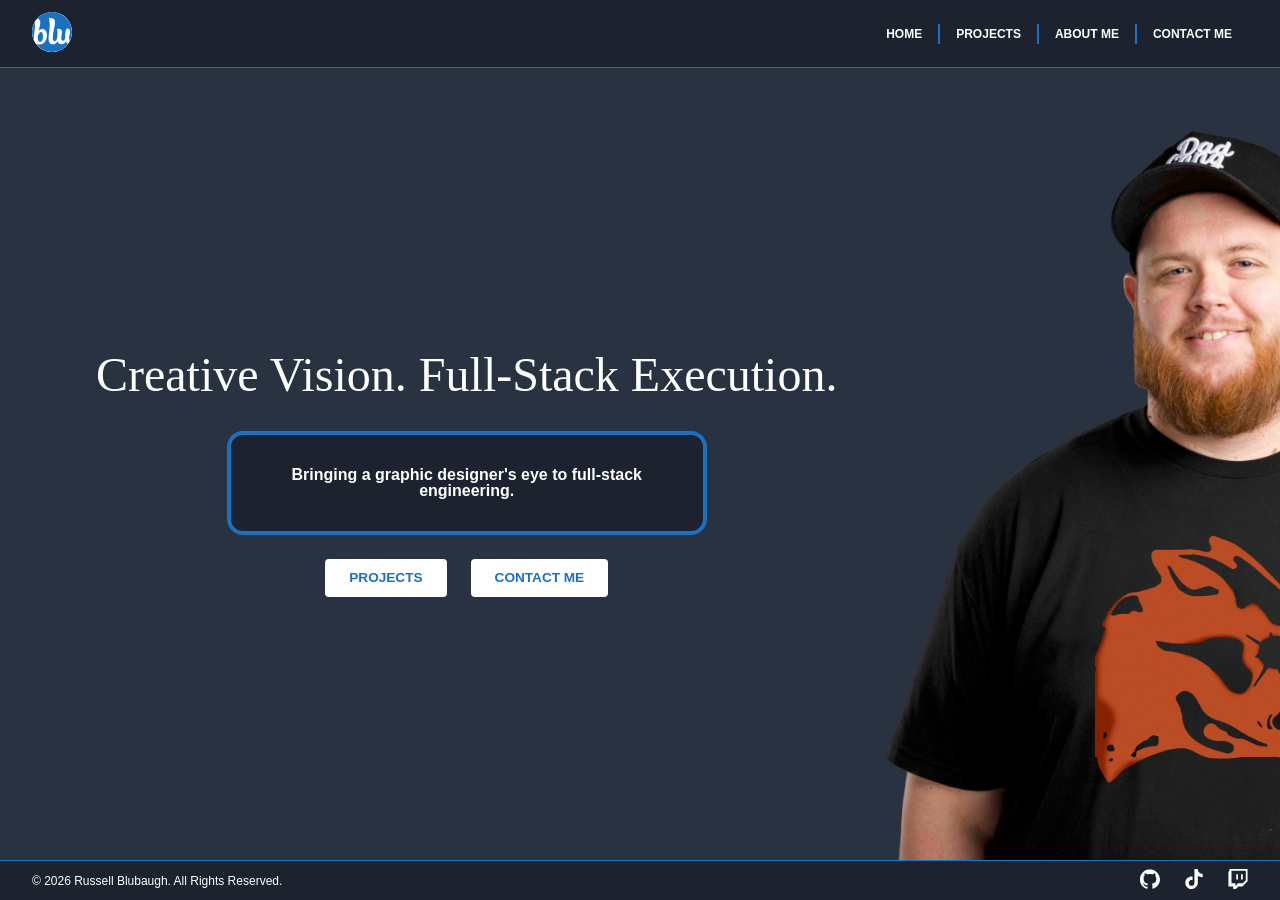
<file: index.html>
<!doctype html>
<html lang="en">
  <head>
    <meta charset="UTF-8" />
    <meta name="viewport" content="width=device-width, initial-scale=1.0" />
    <title>Home</title>
    <link rel="stylesheet" href="reset.css" />
    <link rel="stylesheet" href="style.css" />
  </head>
  <body>
    <!-------------------------Top Nav---------------------->
    <div>
      <header class="mainH">
        <a href="index.html"> <img src="img/blu.svg" alt="Blu Logo" /></a>
        <nav class="topNav">
          <a href="index.html"><span>Home</span></a>
          <a href="projects.html"><span>Projects</span></a>
          <a href="aboutme.html"><span>About Me</span></a>
          <a class="contact" href="contact.html"><span>Contact Me</span></a>
        </nav>
      </header>
    </div>
    <!-------------------------HOME PAGE---------------------->
    <div class="homePage">
      <div class="homeContent">
        <h1>Creative Vision. Full-Stack Execution.</h1>
        <h2 class="mySlogan">
          Bringing a graphic designer's eye to full-stack engineering.
        </h2>
        <div class="homeButtons">
          <a href="projects.html" class="btn bProject">Projects</a>
          <a href="contact.html" class="btn bContact">Contact Me</a>
        </div>
      </div>

      <div class="myPic">
        <img src="img/MeButSmaller.png" alt="RussellBlubaugh" />
      </div>
    </div>
    <!-------------------------FOOTER---------------------->
    <div class="theFoot">
      <footer>© 2026 Russell Blubaugh. All Rights Reserved.</footer>
      <div class="imgFlex">
        <a href="https://github.com/rblubaugh-cmp" target="_blank">
          <img src="./img/github-svgrepo-com.svg"
        /></a>
        <a href="https://www.tiktok.com/@proofsinpuddin" target="blank">
          <img src="./img/tiktok-svgrepo-com.svg"
        /></a>
        <a href="https://www.twitch.tv/bruhology_pod" target="blank">
          <img src="./img/twitch-svgrepo-com.svg"
        /></a>
      </div>
    </div>
  </body>
</html>
</file>
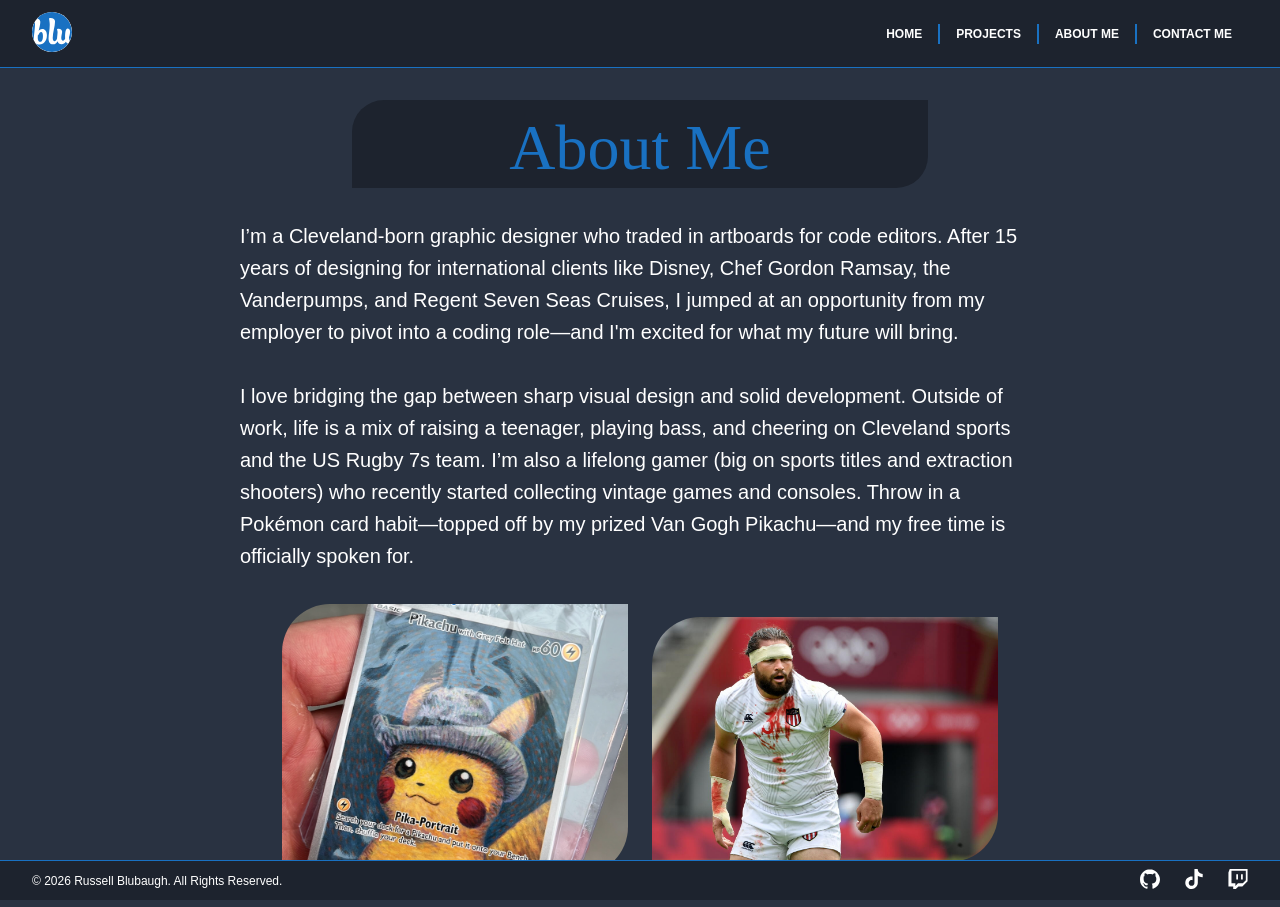
<file: aboutme.html>
<!doctype html>
<html lang="en">
  <head>
    <meta charset="UTF-8" />
    <meta name="viewport" content="width=device-width, initial-scale=1.0" />
    <title>About Me</title>
    <link rel="stylesheet" href="reset.css" />
    <link rel="stylesheet" href="style.css" />
  </head>
  <body>
    <!-------------------------Top Nav---------------------->
    <div>
      <header class="mainH">
        <a href="index.html"> <img src="img/blu.svg" alt="Blu Logo" /></a>
        <nav class="topNav">
          <a href="index.html"><span>Home</span></a>
          <a href="projects.html"><span>Projects</span></a>
          <a href="aboutme.html"><span>About Me</span></a>
          <a class="contact" href="contact.html"><span>Contact Me</span></a>
        </nav>
      </header>
    </div>

    <!-------------------------ABOUT ME---------------------->
    <div class="aboutMe">
      <h1>About Me</h1>
      <p>
        I’m a Cleveland-born graphic designer who traded in artboards for code
        editors. After 15 years of designing for international clients like
        Disney, Chef Gordon Ramsay, the Vanderpumps, and Regent Seven Seas
        Cruises, I jumped at an opportunity from my employer to pivot into a
        coding role—and I'm excited for what my future will bring.
        <br />
        <br />
        I love bridging the gap between sharp visual design and solid
        development. Outside of work, life is a mix of raising a teenager,
        playing bass, and cheering on Cleveland sports and the US Rugby 7s team.
        I’m also a lifelong gamer (big on sports titles and extraction shooters)
        who recently started collecting vintage games and consoles. Throw in a
        Pokémon card habit—topped off by my prized Van Gogh Pikachu—and my free
        time is officially spoken for.
      </p>
      <div class="aboutImg">
        <img src="./img/vangogh.png" alt="Van Gogh Pikachu" />
        <img id="rugby" src="./img/rugby.jpg" alt="US Flanker, Danny Barrett" />
      </div>
    </div>

    <!-------------------------FOOTER---------------------->
    <div class="theFoot">
      <footer>© 2026 Russell Blubaugh. All Rights Reserved.</footer>
      <div class="imgFlex">
        <a href="https://github.com/rblubaugh-cmp" target="_blank">
          <img src="./img/github-svgrepo-com.svg"
        /></a>
        <a href="https://www.tiktok.com/@proofsinpuddin" target="blank">
          <img src="./img/tiktok-svgrepo-com.svg"
        /></a>
        <a href="https://www.twitch.tv/bruhology_pod" target="blank">
          <img src="./img/twitch-svgrepo-com.svg"
        /></a>
      </div>
    </div>
  </body>
</html>
</file>
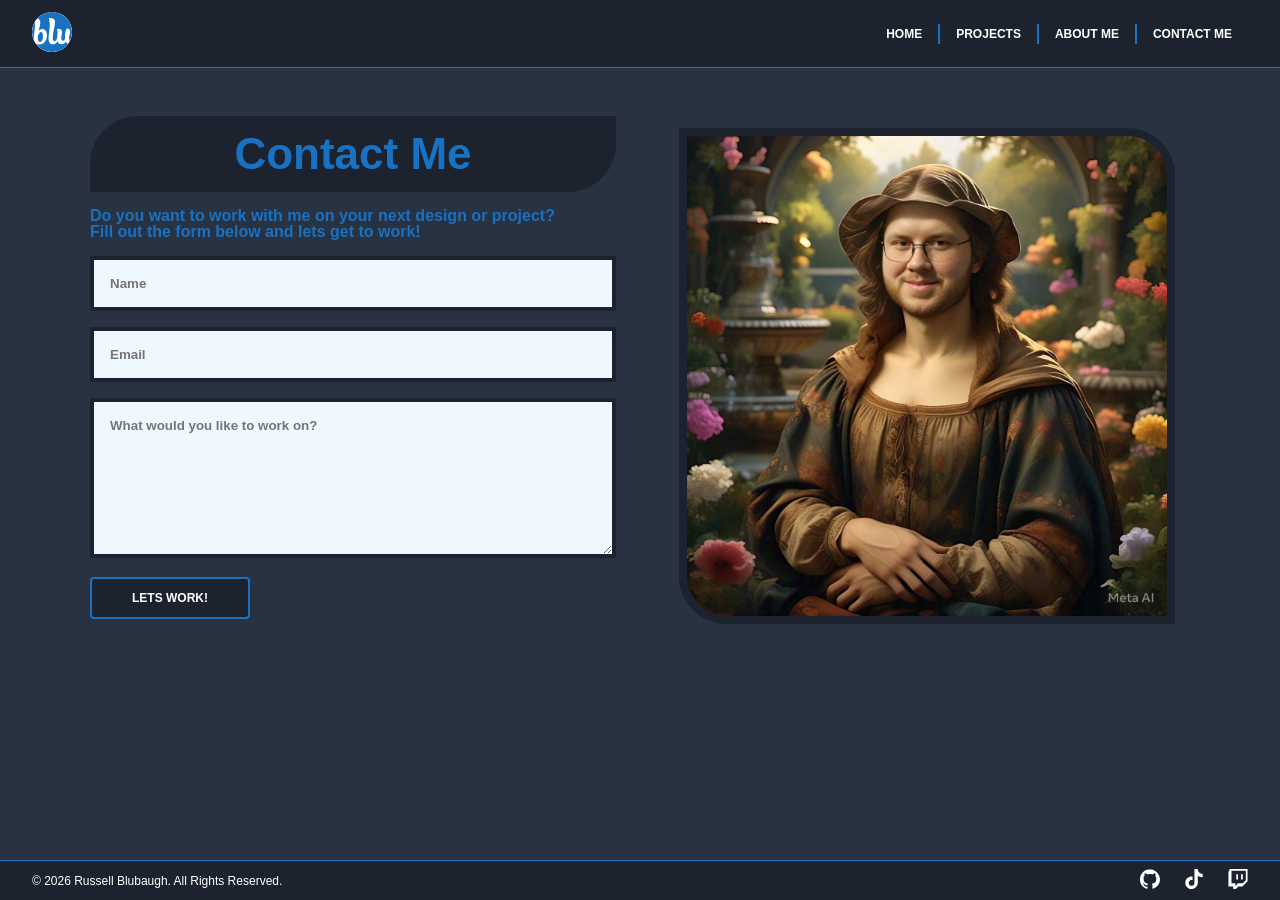
<file: contact.html>
<!doctype html>
<html lang="en">
  <head>
    <meta charset="UTF-8" />
    <meta name="viewport" content="width=device-width, initial-scale=1.0" />
    <title>Contact Me</title>
    <link rel="stylesheet" href="reset.css" />
    <link rel="stylesheet" href="style.css" />
  </head>
  <body>
    <!-------------------------Top Nav---------------------->
    <div>
      <header class="mainH">
        <a href="index.html"> <img src="img/blu.svg" alt="Blu Logo" /></a>
        <nav class="topNav">
          <a href="index.html"><span>Home</span></a>
          <a href="projects.html"><span>Projects</span></a>
          <a href="aboutme.html"><span>About Me</span></a>
          <a class="contact" href="contact.html"><span>Contact Me</span></a>
        </nav>
      </header>
    </div>

    <!-------------------------CONTACT ME---------------------->
    <div class="contactMe">
      <div class="formContainer">
        <div class="contactL">
          <h1>Contact Me</h1>
          <p>
            Do you want to work with me on your next design or project?
            <br />Fill out the form below and lets get to work!
          </p>
          <form action="submit.html">
            <div class="formBox">
              <label for="Name"></label>
              <input type="text" name="fullname" placeholder="Name" required />
            </div>
            <div class="formBox">
              <label for="Email"></label>
              <input type="text" name="email" placeholder="Email" required />
            </div>
            <div class="formBox">
              <label for="Message"></label>
              <textarea
                id="formMessage"
                type="text"
                name="message"
                placeholder="What would you like to work on?"
                required
              ></textarea>
            </div>
            <button type="submit" class="subButton">Lets Work!</button>
          </form>
        </div>
      </div>
      <img src="img/monarussell.jpg" alt="The Beautiful Mona Russell" />
    </div>

    <!-------------------------FOOTER---------------------->
    <div class="theFoot">
      <footer>© 2026 Russell Blubaugh. All Rights Reserved.</footer>
      <div class="imgFlex">
        <a href="https://github.com/rblubaugh-cmp" target="_blank">
          <img src="./img/github-svgrepo-com.svg"
        /></a>
        <a href="https://www.tiktok.com/@proofsinpuddin" target="blank">
          <img src="./img/tiktok-svgrepo-com.svg"
        /></a>
        <a href="https://www.twitch.tv/bruhology_pod" target="blank">
          <img src="./img/twitch-svgrepo-com.svg"
        /></a>
      </div>
    </div>
  </body>
</html>
</file>
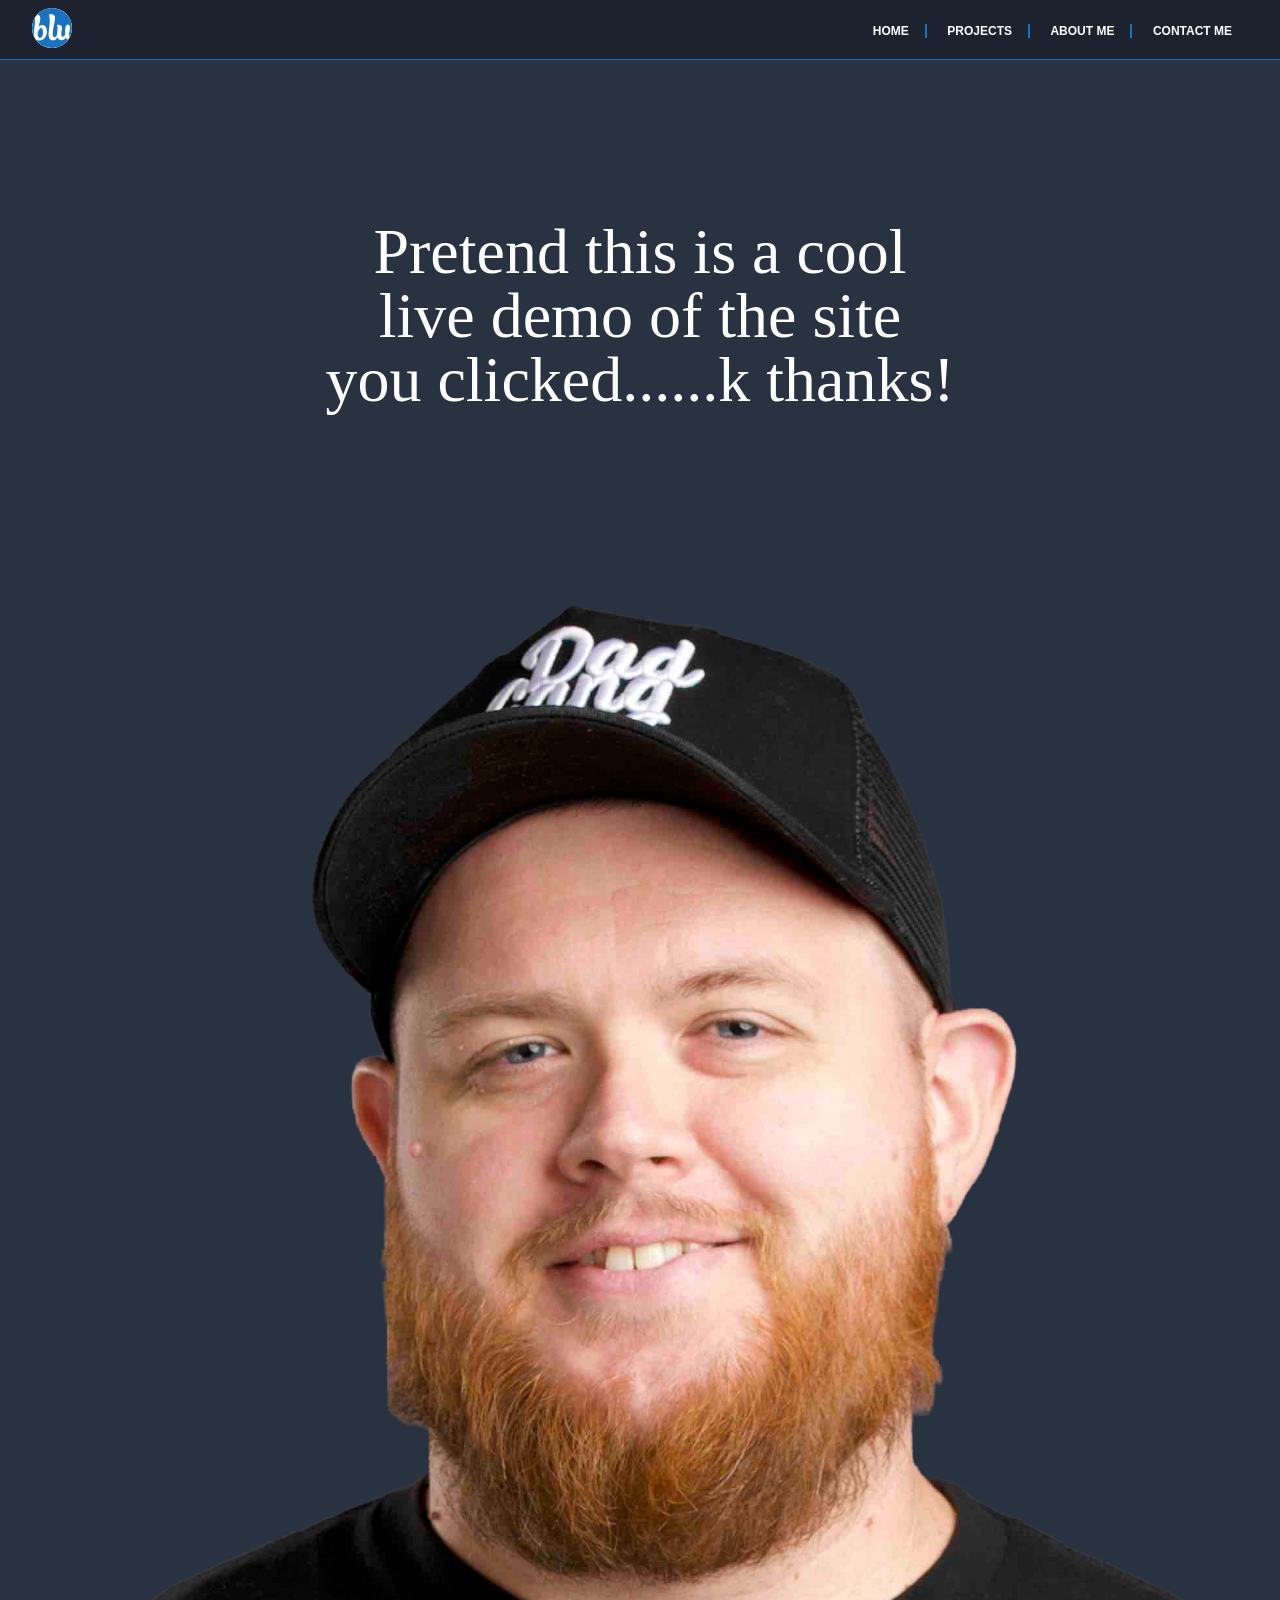
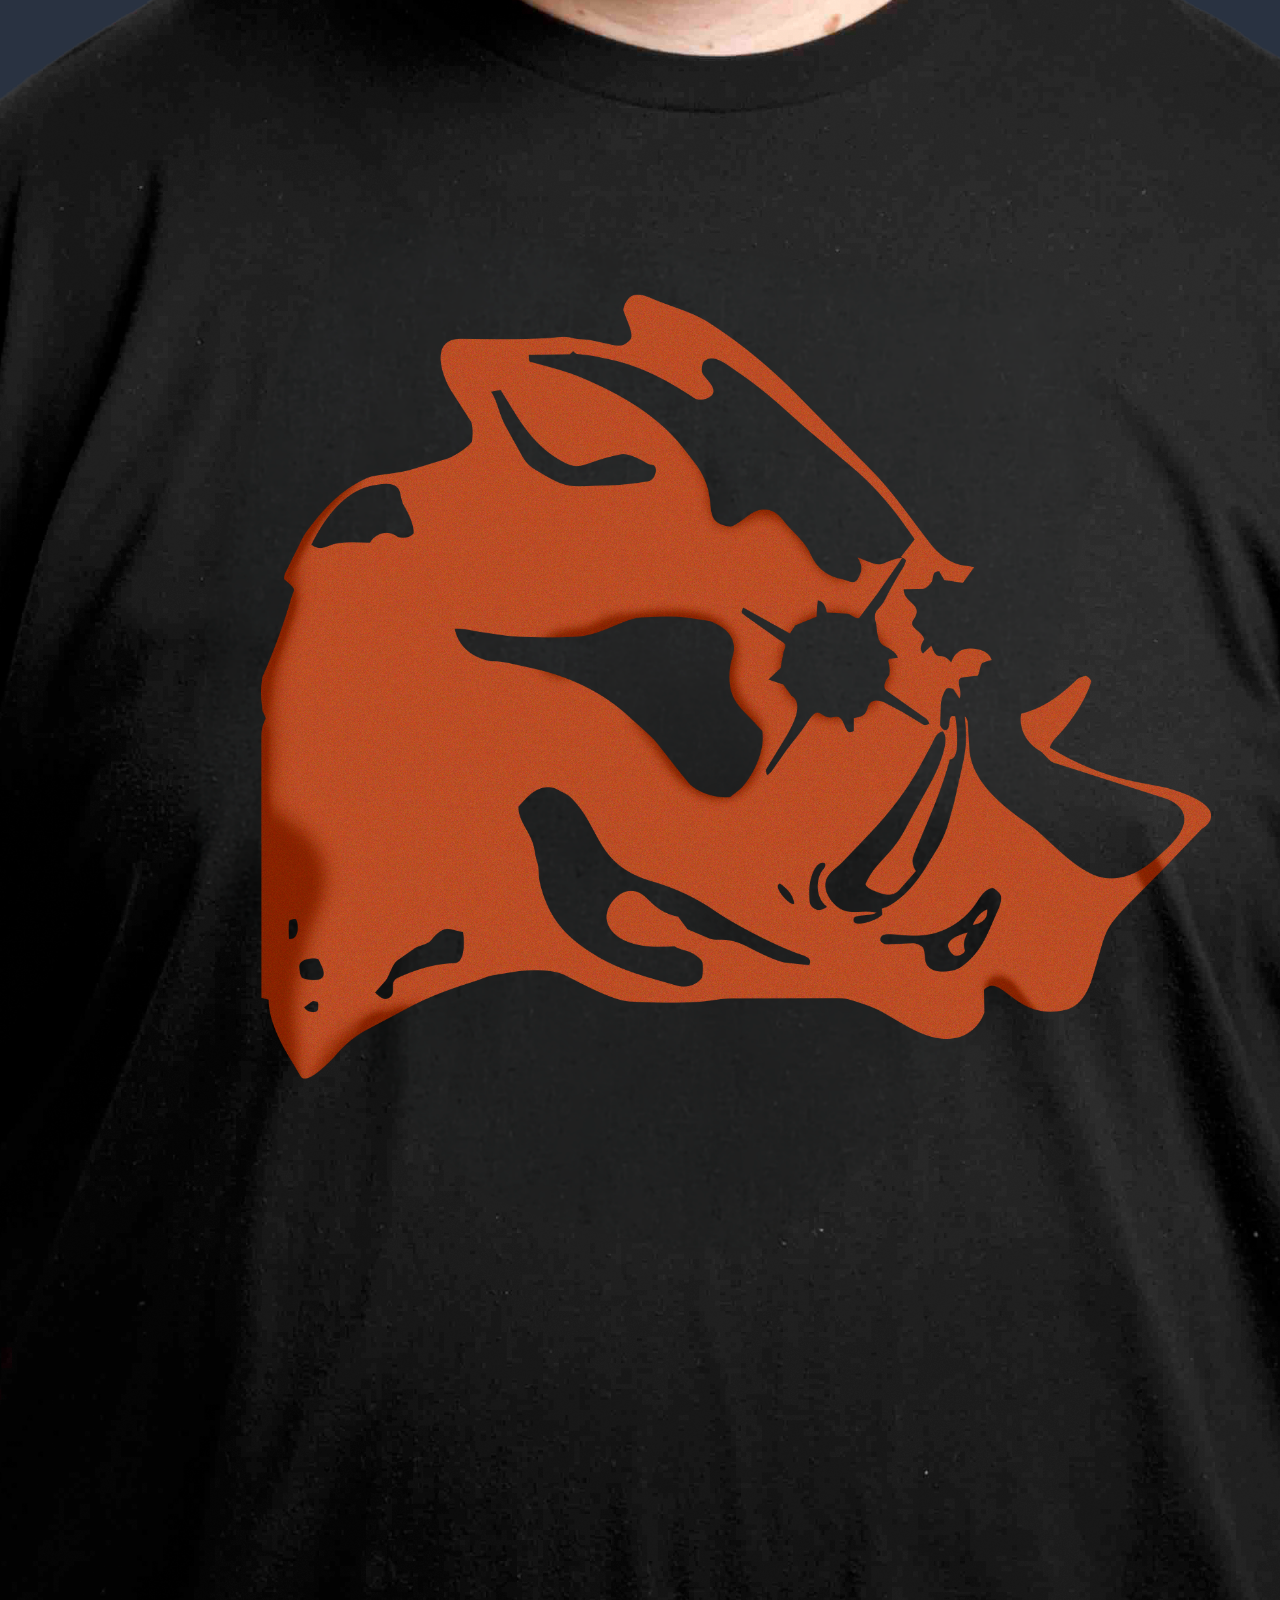
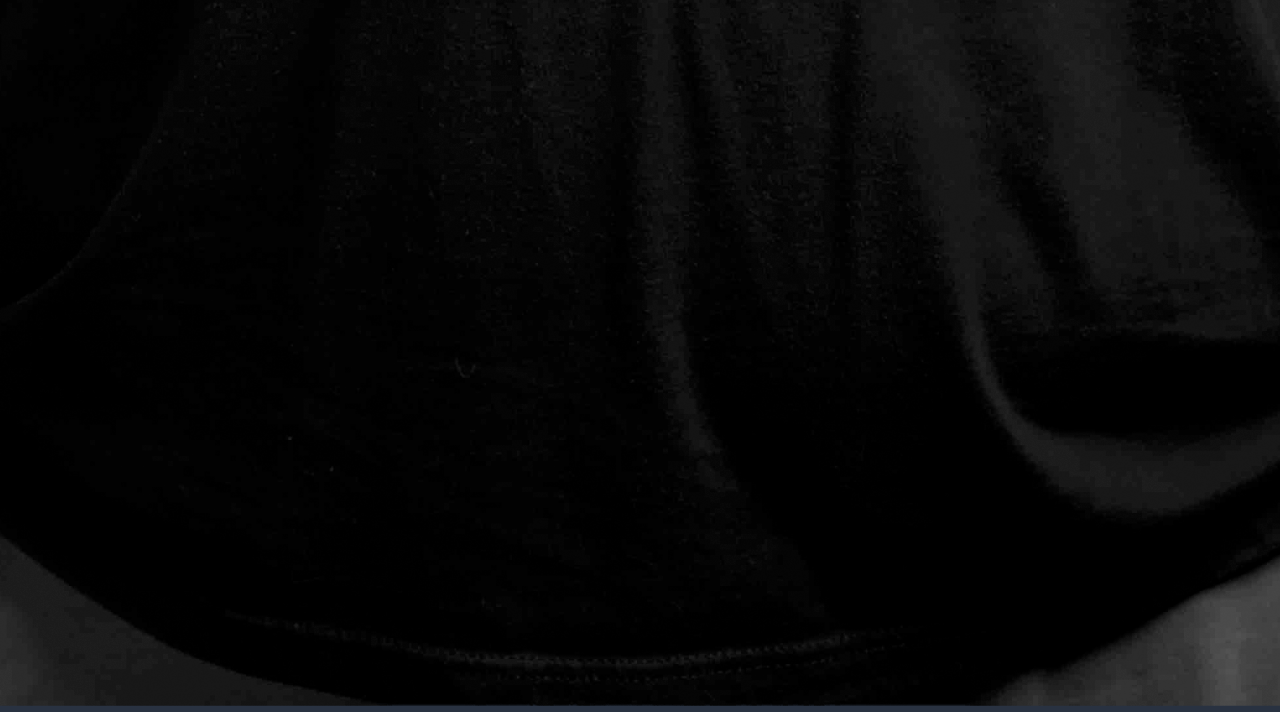
<file: fake.html>
<!doctype html>
<html lang="en">
  <head>
    <meta charset="UTF-8" />
    <meta name="viewport" content="width=device-width, initial-scale=1.0" />
    <title>THE Live Demo</title>
    <link rel="stylesheet" href="reset.css" />
    <link rel="stylesheet" href="fake.css" target="blank" />
  </head>

  <body>
    <!-------------------------Top Nav---------------------->
    <div>
      <header class="mainH">
        <a href="index.html"> <img src="img/blu.svg" alt="Blu Logo" /></a>
        <nav class="topNav">
          <a href="index.html"><span>Home</span></a>
          <a href="projects.html"><span>Projects</span></a>
          <a href="aboutme.html"><span>About Me</span></a>
          <a class="contact" href="contact.html"><span>Contact Me</span></a>
        </nav>
      </header>
    </div>

    <!------------------------- Body---------------------->
    <h1>
      Pretend this is a cool <br />
      live demo of the site <br />
      you clicked......k thanks!
    </h1>
    <div class="myPic">
      <img src="img/MeButSmaller.png" alt="RussellBlubaugh" />
    </div>
  </body>
</html>
</file>
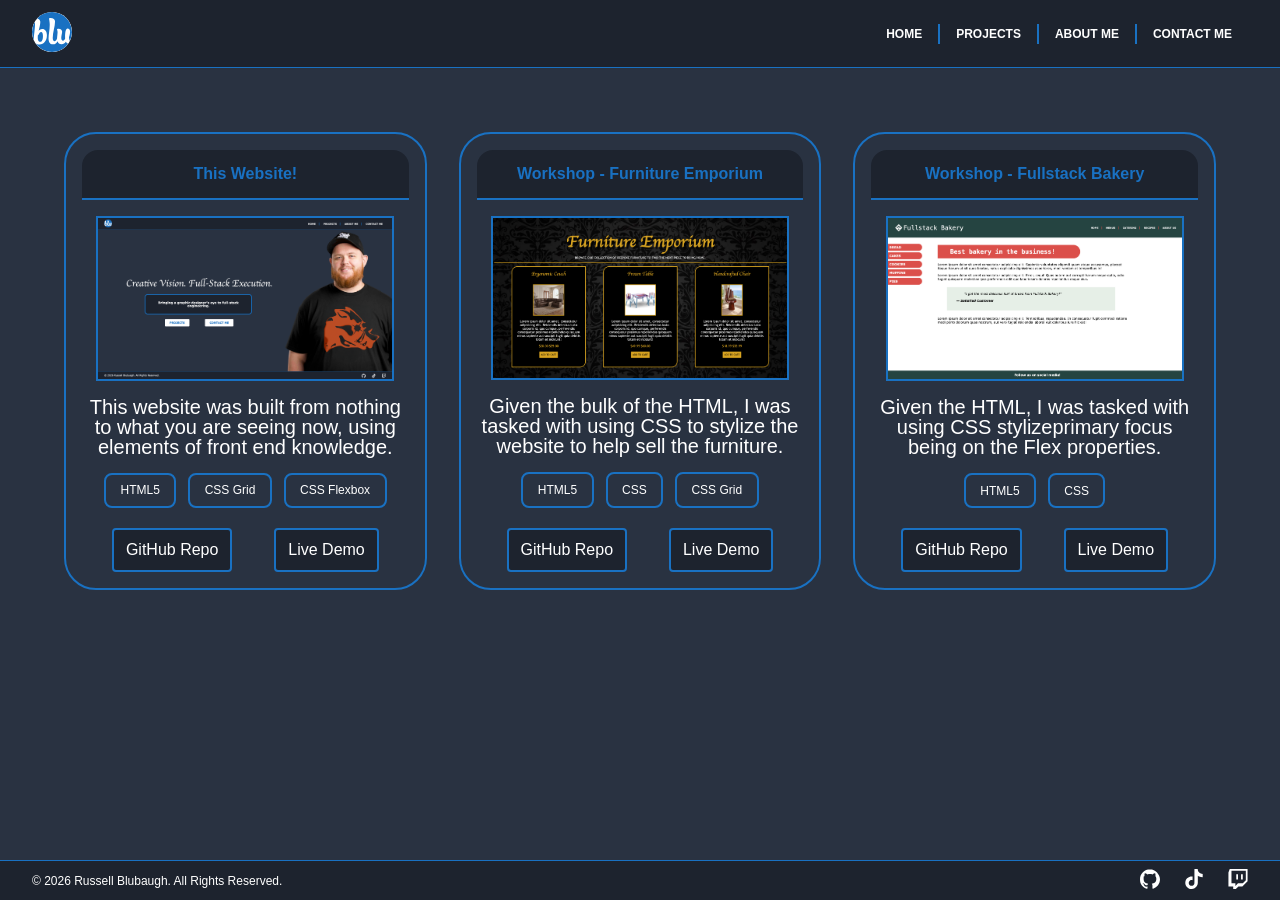
<file: projects.html>
<!doctype html>
<html lang="en">
  <head>
    <meta charset="UTF-8" />
    <meta name="viewport" content="width=device-width, initial-scale=1.0" />
    <title>Projects</title>
    <link rel="stylesheet" href="reset.css" />
    <link rel="stylesheet" href="style.css" />
  </head>
  <body>
    <!-------------------------Top Nav---------------------->
    <div>
      <header class="mainH">
        <a href="index.html"> <img src="img/blu.svg" alt="Blu Logo" /></a>
        <nav class="topNav">
          <a href="index.html"><span>Home</span></a>
          <a href="projects.html"><span>Projects</span></a>
          <a href="aboutme.html"><span>About Me</span></a>
          <a class="contact" href="contact.html"><span>Contact Me</span></a>
        </nav>
      </header>
    </div>
    <!-------------------------PROJECTS---------------------->
    <div class="projContainer">
      <div class="project1">
        <h2>This Website!</h2>
        <img class="imgProj" src="img/WebPage.png" alt="Career Sim" />
        <p>
          This website was built from nothing to what you are seeing now, using
          elements of front end knowledge.
        </p>
        <div class="skills">
          <ul>
            <li id="p1HTML">HTML5</li>
            <li id="p1Grid">CSS Grid</li>
            <li id="p1Flex">CSS Flexbox</li>
          </ul>
          <div id="projLinks">
            <a
              href="https://github.com/rblubaugh-cmp/PersonalWebsite.git"
              target="blank"
              ><span>GitHub Repo</span></a
            >
            <a href="fake.html" target="blank"><span>Live Demo</span></a>
          </div>
        </div>
      </div>
      <div class="project2">
        <h2>Workshop - Furniture Emporium</h2>
        <img class="imgProj" src="img/Furniture.png" alt="Furniture Emporium" />
        <p>
          Given the bulk of the HTML, I was tasked with using CSS to stylize the
          website to help sell the furniture.
        </p>
        <div class="skills">
          <ul>
            <li id="p2HTML">HTML5</li>
            <li id="p2CSS">CSS</li>
            <li id="p2Grid">CSS Grid</li>
          </ul>
          <div id="projLinks">
            <a
              href="https://github.com/rblubaugh-cmp/FurnitureEmporium.git"
              target="blank"
              ><span>GitHub Repo</span></a
            >
            <a href="fake.html" target="blank"><span>Live Demo</span></a>
          </div>
        </div>
      </div>
      <div class="project3">
        <h2>Workshop - Fullstack Bakery</h2>
        <img class="imgProj" src="img/Bakery.png" alt="Fullstack Bakery" />
        <p>
          Given the HTML, I was tasked with using CSS stylizeprimary focus being
          on the Flex properties.
        </p>
        <div class="skills">
          <ul class="p3Skills">
            <li id="p3HTML">HTML5</li>
            <li id="p3CSS">CSS</li>
          </ul>
          <div id="projLinks">
            <a
              href="https://github.com/rblubaugh-cmp/FullstackBakery.git"
              target="blank"
              ><span>GitHub Repo</span></a
            >
            <a href="fake.html" target="blank"><span>Live Demo</span></a>
          </div>
        </div>
      </div>
    </div>

    <!-------------------------FOOTER---------------------->
    <div class="theFoot">
      <footer>© 2026 Russell Blubaugh. All Rights Reserved.</footer>
      <div class="imgFlex">
        <a href="https://github.com/rblubaugh-cmp" target="_blank">
          <img src="./img/github-svgrepo-com.svg"
        /></a>
        <a href="https://www.tiktok.com/@proofsinpuddin" target="blank">
          <img src="./img/tiktok-svgrepo-com.svg"
        /></a>
        <a href="https://www.twitch.tv/bruhology_pod" target="blank">
          <img src="./img/twitch-svgrepo-com.svg"
        /></a>
      </div>
    </div>
  </body>
</html>
</file>
<file: style.css>
body {
  display: flex;
  flex-direction: column;
  background-color: #293241;
  width: 100%;
  min-height: 100vh;
}

/*=============================================================
    HEADER
=============================================================*/
.mainH {
  display: flex;
  justify-content: space-between;
  align-items: center;
  flex-wrap: wrap;
  gap: 0.75rem;
  background-color: #1d232e;
  padding: 0.75rem 2rem;
  border-bottom: 0.0625rem solid #1971c2;
}

.mainH img {
  width: 40px;
  height: auto;
  border-radius: 100px;
  background-color: white;
}

.topNav {
  display: flex;
  flex-wrap: wrap;
  justify-content: center;
  font-family: Verdana, Geneva, Tahoma, sans-serif;
  font-weight: bold;
}

.topNav a {
  text-decoration: none;
  text-transform: uppercase;
  color: white;
  font-size: 0.75rem;
  padding: 0.25rem 1rem;
  border-right: 2px solid #1971c2;
}

.topNav a span {
  display: inline-block;
  transition:
    color 0.25s,
    transform 0.2s ease;
}

.topNav a:hover span {
  color: #1971c2;
  font-size: 0.8125rem;
}

.topNav .contact {
  border: none;
}

/*=============================================================
    HOME
=============================================================*/
.homePage {
  display: grid;
  grid-template-columns: 2fr 1fr;
  align-items: center;
  height: calc(100vh - 90px);
  overflow: hidden;
}

.myPic {
  display: flex;
  justify-content: flex-end;
  align-items: flex-end;
  height: 100%;
  width: 100%;
}

.myPic img {
  height: 100%;
  max-height: 1100px;
  width: auto;
  max-width: none;
  object-fit: contain;
  display: block;
  transform: translateX(200px) scale(1.125);
  transform-origin: bottom right;
}

.homeContent {
  display: flex;
  flex-direction: column;
  align-items: center;
  text-align: center;
  margin-bottom: 18rem;
  transform: translateX(6rem);
}

.homeContent h1 {
  white-space: nowrap;
  color: white;
  font-family: cursive;
  font-size: 3rem;
}

.mySlogan {
  text-align: center;
  border: 0.25rem solid #1971c2;
  background-color: #1d232e;
  font-size: 1rem;
  font-family: Verdana, Geneva, Tahoma, sans-serif;
  color: white;
  border-radius: 1rem;
  width: 90%;
  max-width: 30rem;
  padding: 2rem;
  margin-top: 2rem;
  box-sizing: border-box;
}

.homeButtons {
  display: flex;
  justify-content: center;
  flex-wrap: wrap;
  gap: 1.5rem;
  margin-top: 1.5rem;
}

.btn {
  display: inline-block;
  padding: 0.75rem 1.5rem;
  font-size: 0.85rem;
  font-weight: bold;
  text-transform: uppercase;
  text-decoration: none;
  border-radius: 4px;
  cursor: pointer;
  transition:
    transform 0.2s ease,
    background-color 0.25s ease,
    color 0.25s ease;
}

.bProject,
.bContact {
  background-color: white;
  font-family: Verdana, Geneva, Tahoma, sans-serif;
  color: #1971c2;
}

.bProject:hover,
.bContact:hover {
  color: white;
  background-color: #1971c2;
}

/*=============================================================
    PROJECTS
=============================================================*/
.projContainer {
  display: grid;
  grid-template-columns: 1fr 1fr 1fr;
  gap: 2rem;
  width: 90%;
  max-width: 1300px;
  margin: 4rem auto 2rem auto;
}

.project1,
.project2,
.project3 {
  border: 2px solid #1971c2;
  width: 100%;
  padding: 1rem;
  border-radius: 2rem;
  box-sizing: border-box;
}

h2 {
  color: #1971c2;
  font-family: Verdana, Geneva, Tahoma, sans-serif;
  font-weight: bold;
  font-size: 1rem;
  text-align: center;
  background-color: #1d232e;
  padding: 1rem;
  border-radius: 1rem 1rem 0 0;
  border-bottom: 2px solid #1971c2;
}

.imgProj {
  display: block;
  margin: 1rem auto;
  width: 90%;
  height: auto;
  border: 0.125rem solid #1971c2;
}

.project1 p,
.project2 p,
.project3 p {
  color: white;
  font-family: Geneva, Tahoma, sans-serif;
  font-size: 1.25rem;
  text-align: center;
}

.skills {
  padding-top: 1rem;
}

.skills ul {
  display: flex;
  justify-content: center;
  align-items: center;
  flex-wrap: wrap;
  gap: 0.75rem;
  margin: 0 auto;
  padding: 0;
  width: 90%;
}

.skills li {
  display: flex;
  justify-content: center;
  align-items: center;
  padding: 0.6rem 0.9rem;
  font-family: Verdana, Geneva, Tahoma, sans-serif;
  font-size: 0.75rem;
  color: white;
  border: 2px solid #1971c2;
  border-radius: 0.5rem;
  box-sizing: border-box;
}

#projLinks {
  display: flex;
  justify-content: space-evenly;
  flex-wrap: wrap;
  gap: 0.75rem;
  margin-top: 1.25rem;
}

#projLinks span {
  font-family: Verdana, Geneva, Tahoma, sans-serif;
  font-size: 1rem;
}

#projLinks a {
  text-decoration: none;
  border: 0.125rem solid #1971c2;
  background-color: #1d232e;
  padding: 0.75rem;
  color: white;
  border-radius: 0.25rem;
}

#projLinks a:hover {
  background-color: #1971c2;
  border: 0.125rem solid #1d232e;
  color: white;
}

/*=============================================================
    ABOUT ME
=============================================================*/
.aboutMe {
  margin: 0 auto;
  display: flex;
  flex-direction: column;
  align-items: center;
  justify-content: center;
  width: 90%;
  max-width: 1200px;
}

.aboutMe h1 {
  width: 80%;
  max-width: 35rem;
  text-align: center;
  font-family: cursive;
  font-size: 4rem;
  padding: 1rem 0.5rem 0.5rem 0.5rem;
  margin-top: 2rem;
  color: #1971c2;
  background-color: #1d232e;
  border-radius: 2rem 0 2rem 0;
}

.aboutMe p {
  width: 85%;
  max-width: 50rem;
  color: white;
  font-family: Geneva, Tahoma, sans-serif;
  font-size: 1.25rem;
  margin-top: 2rem;
  line-height: 2rem;
}

.aboutImg {
  display: flex;
  justify-content: center;
  align-items: center;
  flex-wrap: wrap;
  gap: 1.5rem;
  margin-top: 2rem;
  margin-bottom: 2rem;
  width: 100%;
}

.aboutMe img,
#rugby {
  width: 30%;
  min-width: 250px;
  max-width: 380px;
  height: auto;
  border-radius: 3rem 0 3rem 0;
}

/*=============================================================
    CONTACT ME
=============================================================*/
.contactMe {
  margin: 0 auto 2rem auto;
  display: grid;
  grid-template-columns: 1fr 1fr;
  align-items: center;
  gap: 3rem;
  width: 90%;
  max-width: 1100px;
  padding-top: 3rem;
}

.formContainer {
  display: flex;
  justify-content: center;
}

.contactMe h1 {
  text-align: center;
  color: #1971c2;
  background-color: #1d232e;
  font-size: 2.75rem;
  font-family: Verdana, Geneva, Tahoma, sans-serif;
  font-weight: bold;
  padding: 1rem;
  border-radius: 3rem 0 3rem 0;
}

.contactMe p {
  color: #1971c2;
  font-size: 1rem;
  font-family: Verdana, Geneva, Tahoma, sans-serif;
  font-weight: bold;
  margin-top: 1rem;
}

.contactL {
  margin: 0 auto;
  width: 100%;
}

input,
textarea {
  border: 0.25rem solid #1d232e;
  width: 100%;
  box-sizing: border-box;
  padding: 1rem;
  margin-top: 1rem;
  background-color: aliceblue;
  color: #1d232e;
  font-family: Verdana, Geneva, Tahoma, sans-serif;
  font-weight: bold;
}

textarea {
  min-height: 10rem;
}

.contactMe img {
  width: 100%;
  max-width: 30rem;
  height: auto;
  border: 0.5rem solid #1d232e;
  border-radius: 0 3rem 0 3rem;
  margin: 0 auto;
  display: block;
}

.subButton {
  text-decoration: none;
  font-family: Verdana, Geneva, Tahoma, sans-serif;
  font-size: 0.75rem;
  text-transform: uppercase;
  font-weight: bold;
  width: 10rem;
  margin: 1rem 0;
  border: 0.125rem solid #1971c2;
  background-color: #1d232e;
  padding: 0.75rem;
  color: white;
  border-radius: 0.25rem;
  cursor: pointer;
}

.subButton:hover {
  background-color: #1971c2;
  border: 0.125rem solid #1d232e;
  color: white;
}

/*=============================================================
    FOOTER
=============================================================*/
.theFoot {
  display: flex;
  position: fixed;
  justify-content: space-between;
  align-items: center;
  flex-wrap: wrap;
  gap: 0.5rem;
  background-color: #1d232e;
  padding: 0.5rem 2rem;
  border-top: 0.0625rem solid #1971c2;
  width: 100%;
  box-sizing: border-box;
  left: 0;
  bottom: 0;
}

.imgFlex {
  display: flex;
  align-items: center;
  gap: 1.5rem;
}

.theFoot img {
  width: 20px;
  height: auto;
  display: inline-block;
  transition:
    color 0.25s,
    transform 0.2s ease;
}

.theFoot footer {
  font-family: Verdana, Geneva, Tahoma, sans-serif;
  color: white;
  font-size: 0.75rem;
  font-weight: lighter;
}

.theFoot a:hover {
  color: #1971c2;
  transform: scale(1.1);
}

/*=============================================================
  MEDIA QUERY
=============================================================*/
@media (max-width: 850px) {
  body {
    padding-bottom: 5rem;
  }

  .homePage,
  .projContainer,
  .contactMe {
    grid-template-columns: 1fr;
  }

  .homePage {
    height: auto;
    overflow: visible;
    padding: 2rem 1rem;
  }

  .homeContent {
    margin-bottom: 2rem;
    transform: none;
  }

  .homeContent h1 {
    white-space: normal;
  }

  .myPic {
    justify-content: center;
    align-items: center;
  }

  .myPic img {
    height: auto;
    width: 80%;
    max-width: 300px;
    transform: none;
  }

  .homeContent h1,
  .aboutMe h1,
  .contactMe h1 {
    font-size: 2.25rem;
  }
}
</file>
<file: fake.css>
body {
  display: flex;
  background-color: #293241;
  flex-direction: column;
  width: 100%;
  min-height: 100vh;
  overflow: hidden;
}
/*=============================================================
    HEADER
=============================================================*/
.mainH {
  display: flex;
  justify-content: space-between;
  background-color: #1d232e;
  padding: 0.5rem 0 0.5rem 0;
  align-items: center;
  border-bottom: 0.0625rem solid #1971c2;
  position: relative;
  z-index: 10;
}

.mainH img {
  width: 40px;
  height: auto;
  align-items: left;
  margin-left: 2rem;
  border-radius: 100px;
  background-color: white;
}

.topNav {
  font-family: Verdana, Geneva, Tahoma, sans-serif;
  font-weight: bold;
  margin-right: 2rem;
}

.topNav a {
  text-decoration: none;
  text-transform: uppercase;
  color: white;
  font-size: 0.75rem;
  padding: 0 1rem;
  border-right: 2px solid #1971c2;
}

.topNav a span {
  display: inline-block;
  transition:
    color 0.25s,
    transform 0.2s ease;
}

.topNav a:hover span {
  color: #1971c2;
  transform: scale(1.1);
}
.topNav .contact {
  border: none;
}
/*=============================================================
    BODY
=============================================================*/
h1 {
  font-family: Georgia, "Times New Roman", Times, serif;
  font-size: 4rem;
  text-align: center;
  margin-top: 10rem;
  color: white;
}
.myPic {
  display: flex;
  justify-content: center;
  align-self: center;
  height: 100%;
  width: 100%;
  align-items: flex-end;
}

.myPic img {
  height: 95%;
  max-height: 3500px;
  width: auto;
  max-width: none;
  object-fit: contain;
  display: block;
  transform: translateY(-225px) translateX(150px) scale(1.125);
}
</file>
